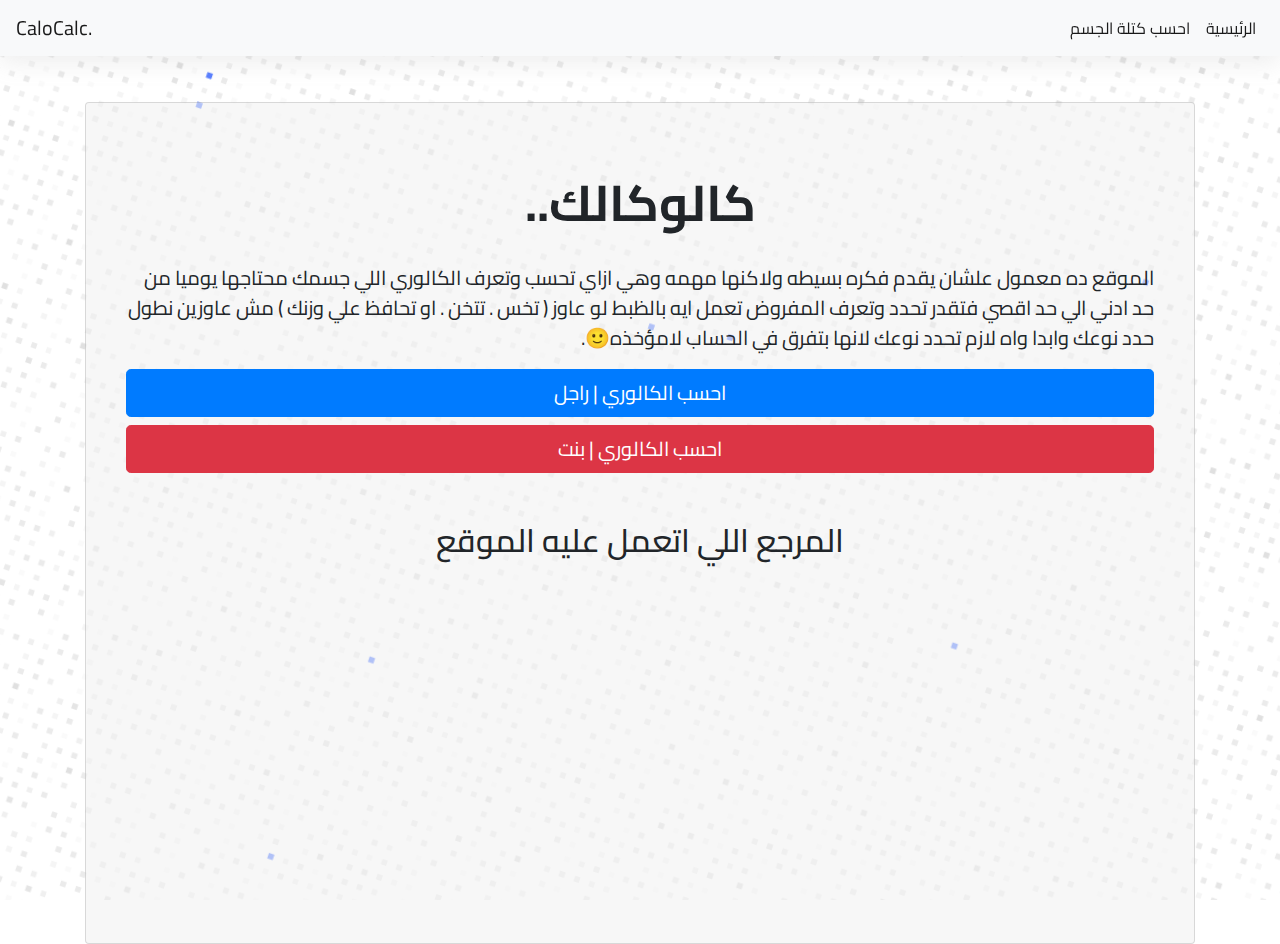
<file: index.html>
<!DOCTYPE html>
<html lang="en">
<head>
    <meta charset="UTF-8">
    <meta name="viewport" content="width=device-width, initial-scale=1.0">
    <title>CaloCalc | حاسب الكالوريز</title>
    <link rel="shortcut icon" type="image/vnd.microsoft.icon" href="favicon.ico" />
    <link rel="stylesheet" href="css/bootstrap.min.css">
    <link rel="stylesheet" href="css/all.min.css">
    <link rel="stylesheet" href="css/style.css">
</head>
<body>
    <!-- navbar section  -->
    <nav class="navbar navbar-expand-lg navbar-light bg-light fixed-top">
        <a class="navbar-brand" href="#">CaloCalc.</a>
        <button class="navbar-toggler" type="button" data-toggle="collapse" data-target="#navbarSupportedContent" aria-controls="navbarSupportedContent" aria-expanded="false" aria-label="Toggle navigation">
            <span class="navbar-toggler-icon"></span>
        </button>
        
        <div class="collapse navbar-collapse" id="navbarSupportedContent">
            <ul class="navbar-nav ml-auto">
            <li class="nav-item active">
                <a class="nav-link" href="kotla.html">احسب كتلة الجسم </a>
            </li>
            <li class="nav-item active">
                <a class="nav-link" href="index.html">الرئيسية <span class="sr-only">(current)</span></a>
            </li>
            </ul>
        </div>
    </nav>
    <!-- end navbar section  -->
    <!-- main site section  -->
    <div class="main">
        <br><br><br>
        <div class="container">
            <div class="card">
                <div class="card-body">
                    <div class="row">
                        <div class="talk col-md">
                            <h1>كالوكالك..</h1>
                            <p >الموقع ده معمول علشان يقدم فكره بسيطه ولاكنها مهمه وهي ازاي تحسب وتعرف الكالوري اللي جسمك محتاجها يوميا من حد ادني الي حد اقصي فتقدر تحدد وتعرف المفروض تعمل ايه بالظبط لو عاوز ( تخس . تتخن . او تحافظ علي وزنك ) مش عاوزين نطول حدد نوعك وابدا واه لازم تحدد نوعك لانها بتفرق في الحساب لامؤخذه🙂.</p>
                            <a href="man.html" class="btn btn-lg btn-primary btn-block">احسب الكالوري | راجل</a>
                            <a href="women.html" class="btn btn-lg btn-danger btn-block">احسب الكالوري | بنت</a>
                            <br><br>
                            <h2>المرجع اللي اتعمل عليه الموقع</h2>
                            <div class="col-md-12">
                                <iframe width="100%" height="300" src="https://www.youtube.com/embed/W1rFJjyCoxQ" frameborder="0" allow="accelerometer; autoplay; clipboard-write; encrypted-media; gyroscope; picture-in-picture" allowfullscreen></iframe>
                            </div>
                        </div>
                    </div>
                </div>
            </div>
        </div>
    </div>
    <!-- end main site section  -->
    <script src="js/jquery.js"></script>
    <script src="js/all.min.js"></script>
    <script src="js/bootstrap.min.js"></script>
    <script src="https://cdn.jsdelivr.net/npm/popper.js@1.16.1/dist/umd/popper.min.js" integrity="sha384-9/reFTGAW83EW2RDu2S0VKaIzap3H66lZH81PoYlFhbGU+6BZp6G7niu735Sk7lN" crossorigin="anonymous"></script>
    <script src="js/main.js"></script>
</body>
</html>
</file>
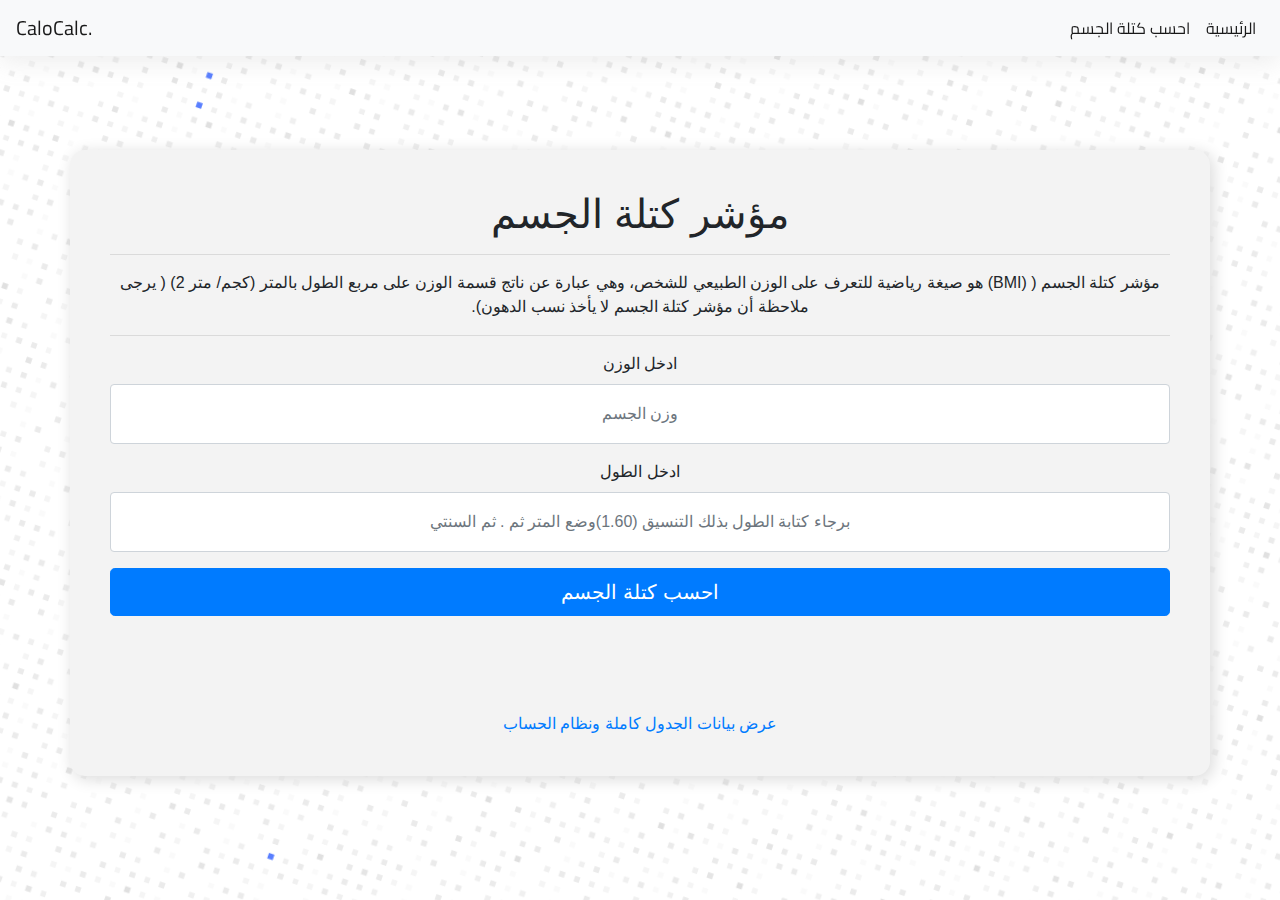
<file: kotla.html>
<!DOCTYPE html>
<html lang="en">
<head>
    <meta charset="UTF-8">
    <meta name="viewport" content="width=device-width, initial-scale=1.0">
    <title>CaloCalc | حاسب الكالوريز</title>
    <link rel="shortcut icon" type="image/vnd.microsoft.icon" href="favicon.ico" />
    <link rel="stylesheet" href="css/bootstrap.min.css">
    <link rel="stylesheet" href="css/all.min.css">
    <link rel="stylesheet" href="css/style.css">
</head>
<body>
    <!-- navbar section  -->
    <nav class="navbar navbar-expand-lg navbar-light bg-light fixed-top">
        <a class="navbar-brand" href="#">CaloCalc.</a>
        <button class="navbar-toggler" type="button" data-toggle="collapse" data-target="#navbarSupportedContent" aria-controls="navbarSupportedContent" aria-expanded="false" aria-label="Toggle navigation">
            <span class="navbar-toggler-icon"></span>
        </button>
        <div class="collapse navbar-collapse" id="navbarSupportedContent">
            <ul class="navbar-nav ml-auto">
            <li class="nav-item active">
                <a class="nav-link" href="kotla.html">احسب كتلة الجسم </a>
            </li>
            <li class="nav-item active">
                <a class="nav-link" href="index.html">الرئيسية <span class="sr-only">(current)</span></a>
            </li>
            </ul>
        </div>
    </nav>
    <!-- end navbar section  -->
    <!-- main site section  -->
    <div class="all container">
        <div class="row">
            <div class="col-md">
                <h1>مؤشر كتلة الجسم</h1>
                <hr>
                <p>مؤشر كتلة الجسم ( (BMI) هو صيغة رياضية للتعرف على الوزن الطبيعي للشخص، وهي عبارة عن ناتج قسمة الوزن على مربع الطول بالمتر (كجم/ متر 2) ( يرجى ملاحظة أن مؤشر كتلة الجسم لا يأخذ نسب الدهون).</p>
                <hr>
                <form>
                    <div class="form-group">
                        <label for="exampleInputEmail1">ادخل الوزن</label>
                        <input type="text" class="form-control" id="wzn" autocomplete="off" aria-describedby="emailHelp" placeholder="وزن الجسم">
                    </div>
                    <div class="form-group">
                        <label for="exampleInputEmail1">ادخل الطول</label>
                        <input type="text" class="form-control" id="twl" autocomplete="off" aria-describedby="emailHelp" placeholder="برجاء كتابة الطول بذلك التنسيق (1.60)وضع المتر ثم . ثم السنتي">
                    </div>
                    <button type="button" onclick="kotla()" class="btn btn-block btn-lg btn-primary">احسب كتلة الجسم</button>
                </form>
                <br><br>
                <span id="sp1"></span>
                <br>
                <span id="rule"></span>
                <br>
                <a href="https://i.imgur.com/aHPQmeJ.jpg" target="_blanck">عرض بيانات الجدول كاملة ونظام الحساب</a>
            </div>
        </div>
    </div>


    <script src="js/jquery.js"></script>
    <script src="js/all.min.js"></script>
    <script src="js/bootstrap.min.js"></script>
    <script src="https://cdn.jsdelivr.net/npm/popper.js@1.16.1/dist/umd/popper.min.js" integrity="sha384-9/reFTGAW83EW2RDu2S0VKaIzap3H66lZH81PoYlFhbGU+6BZp6G7niu735Sk7lN" crossorigin="anonymous"></script>
    <script src="js/main.js"></script>
</body>
</html>
</file>
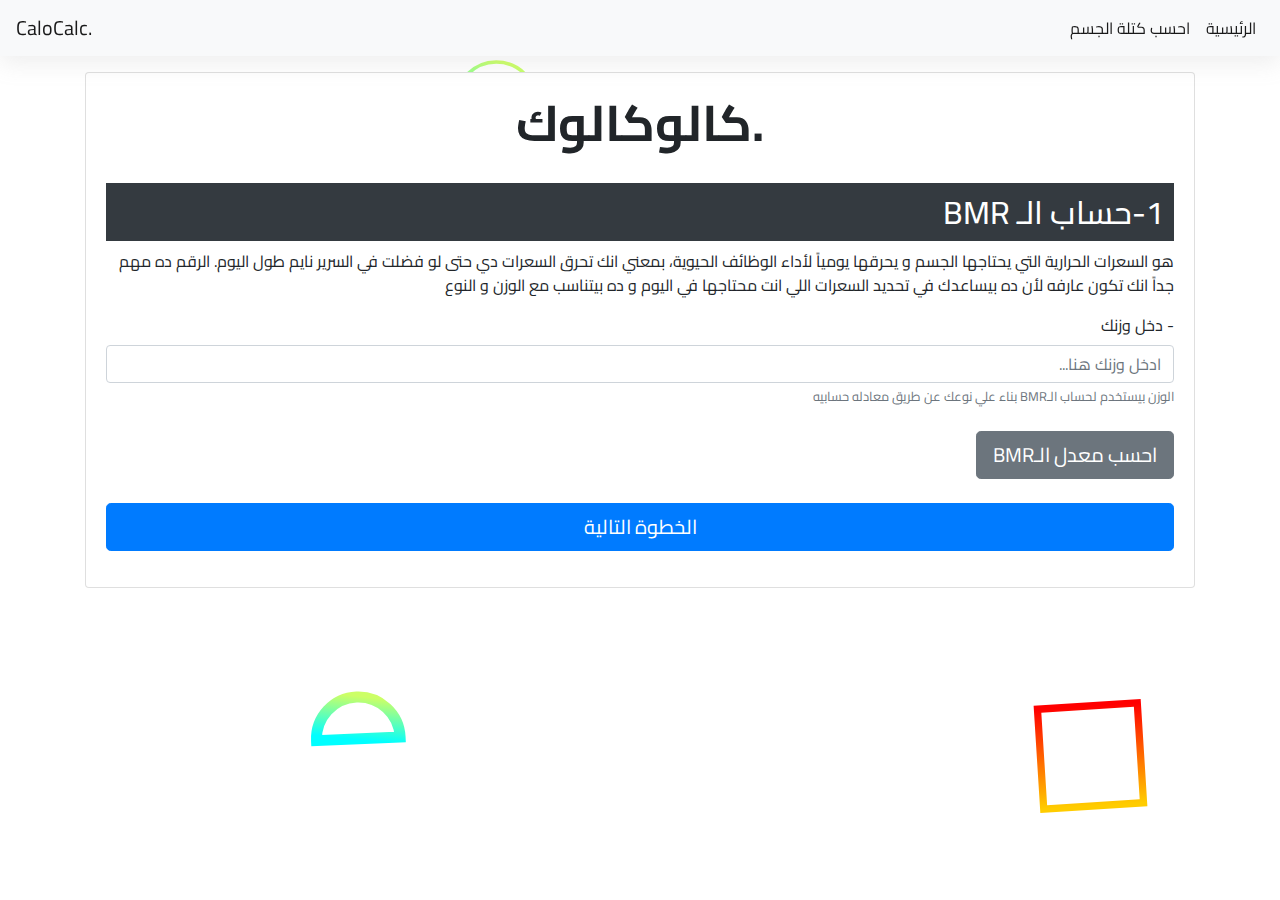
<file: man.html>
<!DOCTYPE html>
<html lang="en">
<head>
    <meta charset="UTF-8">
    <meta name="viewport" content="width=device-width, initial-scale=1.0">
    <title>CaloCalc | حاسب الكالوريز</title>
    <link rel="shortcut icon" type="image/vnd.microsoft.icon" href="favicon.ico" />
    <link rel="stylesheet" href="css/bootstrap.min.css">
    <link rel="stylesheet" href="css/all.min.css">
    <link rel="stylesheet" href="css/main.css">
</head>
<body>
    <!-- navbar section  -->
    <nav class="navbar navbar-expand-lg navbar-light bg-light fixed-top">
        <a class="navbar-brand" href="#">CaloCalc.</a>
        <button class="navbar-toggler" type="button" data-toggle="collapse" data-target="#navbarSupportedContent" aria-controls="navbarSupportedContent" aria-expanded="false" aria-label="Toggle navigation">
            <span class="navbar-toggler-icon"></span>
        </button>
        
        <div class="collapse navbar-collapse" id="navbarSupportedContent">
            <ul class="navbar-nav ml-auto">
            <li class="nav-item active">
                <a class="nav-link" href="kotla.html">احسب كتلة الجسم </a>
            </li>
            <li class="nav-item active">
                <a class="nav-link" href="index.html">الرئيسية <span class="sr-only">(current)</span></a>
            </li>
            </ul>
        </div>
    </nav>
    <!-- end navbar section  -->
    <!-- main site section  -->
    <div class="main">
        <br><br><br>
        <div class="container">
            <div class="stp1 card">
                <div class="card-body">
                    <h1>.كالوكالوك</h1>                    
                    <div class="stp1">
                        <h2>1-حساب الـ BMR</h2>
                        <p>هو السعرات الحرارية التي يحتاجها الجسم و يحرقها يومياً لأداء الوظائف الحيوية، بمعني انك تحرق السعرات دي حتى لو فضلت في السرير نايم طول اليوم. الرقم ده مهم جداً انك تكون عارفه لأن ده بيساعدك في تحديد السعرات اللي انت محتاجها في اليوم و ده بيتناسب مع الوزن و النوع</p>
                        <div class="form-group">
                            <label>- دخل وزنك </label>
                            <input type="number" name="bmr" class="form-control" id="inp" placeholder="ادخل وزنك هنا...">
                            <small id="emailHelp" class="form-text text-muted">الوزن بيستخدم لحساب الـBMR بناء علي نوعك عن طريق معادله حسابيه</small>
                            <br><button onclick="calc();" class="cl1 btn btn-lg btn-secondary">احسب معدل الـBMR</button>
                            <div id="show1" class="show1"></div><br><br>
                            <button class="nx1 btn btn-block btn-lg btn-primary">الخطوة التالية</button>
                        </div>
                    </div>
                </div>
            </div>
            <br>
            <div class="stp2 card">
                <div class="card-body">
                    <div class="">
                        <h2>2- حدد معدل نشاطك اليومي</h2>
                        <p> حساب السعرات الحراريه اليوميه يأخذ بعين الاعتبار مستوى نشاطك اليومي، استعن بالجدول بالاسفل لتحديده:</p>
                        <table class="table table-bordered table-hover">
                        <thead class="thead-dark">
                            <tr>
                            <th scope="col">مستوي النشاط</th>
                            <th scope="col">التعريف</th>
                            </tr>
                        </thead>
                        <tbody>
                            <tr>
                            <td>نشاط قليل</td>
                            <td>نمط حياة غير نشيط، فقط الروتين اليومي (كاستخدام الكومبيوتر، الجلوس لفترات طويلة، استخدام المواصلات ووسائل الراحة باستمرار)</td>
                            </tr>
                            <tr>
                            <td>نشاط اعتيادي</td>
                            <td>نشاط بسيط مثل الذهاب الي الجامعه او العمل مشيا علي الاقدام</td>
                            </tr>
                            <tr>
                            <td>نشاط عالي</td>
                            <td>نشاط عالي مثل المشي يوميا لمدة ساعة او ركوب دراجه</td>
                            </tr>
                            <tr>
                                <td>نشاط عالي جدا</td>
                                <td>مستوى تنافسي من النشاط البدني للرياضيين، أعلى من فئة النشاط العالي كالذهاب الي الجيم 5 مرات في الاسبوع</td>
                            </tr>
                        </tbody>
                        </table>
                        <div class="form-group">
                            <label for="exampleInputEmail1">- اختر معدل نشاطك</label>
                            <select onchange="myFunction()" class="chose form-control" id="mySelect">
                                <option value="0">اختر نوع نشاطك اليومي  </option>
                                <option value="1">نشاط قليل </option>
                                <option value="2">نشاط اعتيادي</option>
                                <option value="3">نشاط عالي</option>
                                <option value="4">نشاط عالي جدا</option>
                            </select>
                        </div>
                        <div class="row">
                            <div id="show2" class="show2"></div>
                        </div><br><br>
                        <button class="nx2 btn btn-block btn-lg btn-primary">الخطوة الآخيرة - معدل الكالوري</button>
                    </div>
                </div>
            </div>
            <br>
            <div class="stp3 card">
                <div class="card-body">
                    <div class="">
                        <h2>3-سعراتك اليوميه </h2>
                        <p>قد تختلف مستويات النشاط البدني من شخص الى آخر وكذلك من وقت الى آخر. لذا, يمكنك اعتبار نتيجة مستوى سعراتك الحرارية هذه, كنقطة انطلاقة او بداية, التي يمكن ان تغيرها الى الاعلى أو الى الأسفل عند تغيير مستوى نشاطك البدني.</p>
                        <div class="row">
                            <div class="col-md">
                                <div class="card final">
                                    <img src="img/min.jpg" class="card-img-top" alt="img">
                                    <div class="card-body">
                                        <h5 class="card-title">الحد الادني للكالوري في اليوم هو</h5>
                                        <h3 id="tx1"></h3>
                                        <p class="card-text">الرقم اللي فوق بيمثل الحد الادني للكالوري الخاص بيك في اليوم. فلو كلت وجبات بقيمة كالوري اقل منه هتخس في الوزن</p>
                                        <a href="#" class="btn btn-primary">ظبط وجباتك من هنا</a>
                                    </div>
                                </div>
                            </div>
                            <div class="col-md">
                                <div class="card final">
                                    <img src="img/max.jpg" class="card-img-top" alt="img">
                                    <div class="card-body">
                                        <h5 class="card-title">الحد الأقصي للكالوري في اليوم هو</h5>
                                        <h3 id="tx2"></h3>
                                        <p class="card-text">الرقم اللي فوق بيمثل الحد الأقصي للكالوري الخاص بيك في اليوم. فلو كلت وجبات بقيمة كالوري اكثر منه هتزيد في الوزن</p>
                                        <a href="#" class="btn btn-primary">ظبط وجباتك من هنا</a>
                                    </div>
                                </div>
                            </div>
                        </div>
                    </div>
                </div>
            </div>
        </div>
    </div>
    <!-- end main site section  -->
    <script src="js/jquery.js"></script>
    <script src="js/all.min.js"></script>
    <script src="js/bootstrap.min.js"></script>
    <script src="https://cdn.jsdelivr.net/npm/popper.js@1.16.1/dist/umd/popper.min.js" integrity="sha384-9/reFTGAW83EW2RDu2S0VKaIzap3H66lZH81PoYlFhbGU+6BZp6G7niu735Sk7lN" crossorigin="anonymous"></script>
    <script src="js/main.js"></script>
</body>
</html>
</file>
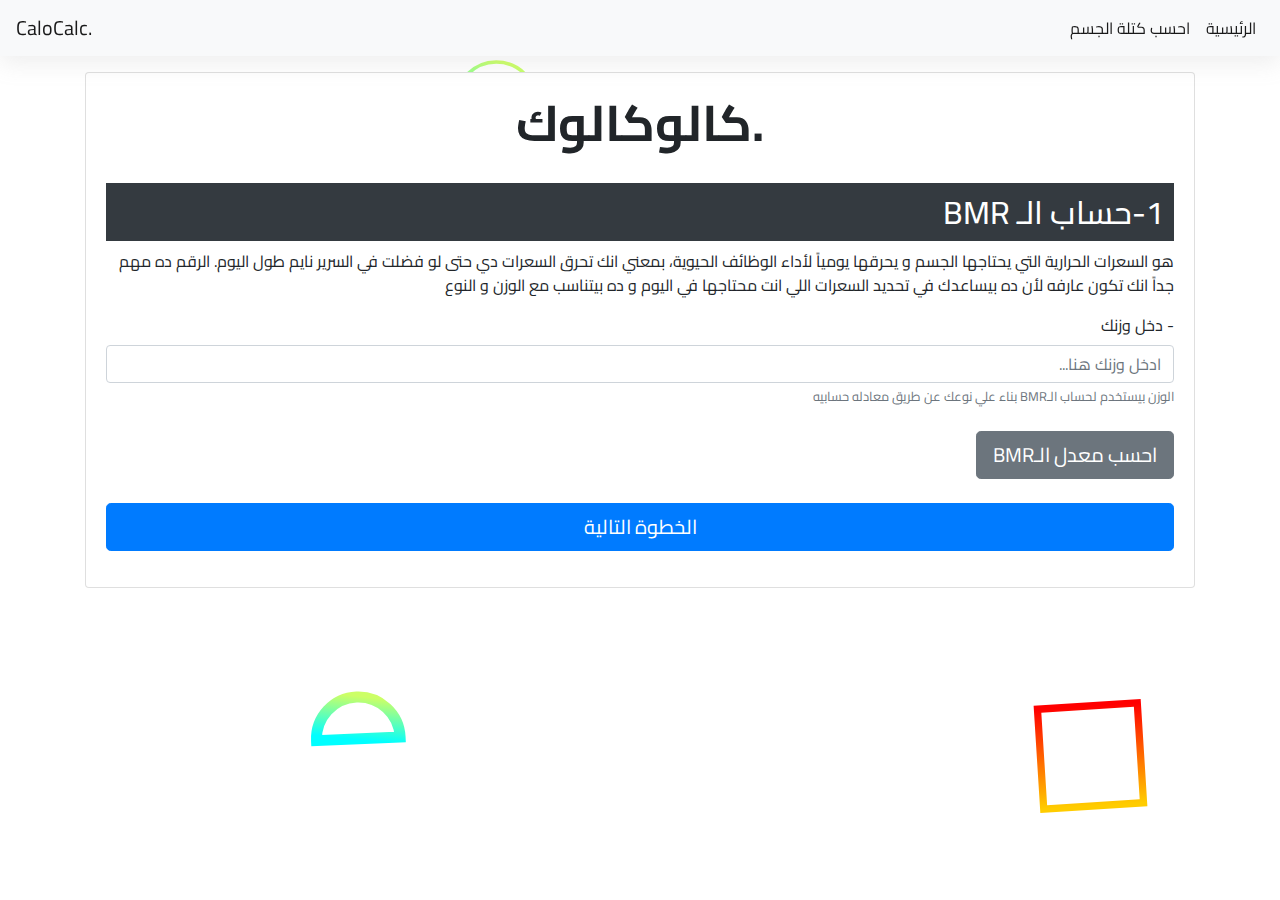
<file: women.html>
<!DOCTYPE html>
<html lang="en">
<head>
    <meta charset="UTF-8">
    <meta name="viewport" content="width=device-width, initial-scale=1.0">
    <title>CaloCalc | حاسب الكالوريز</title>
    <link rel="shortcut icon" type="image/vnd.microsoft.icon" href="favicon.ico" />
    <link rel="stylesheet" href="css/bootstrap.min.css">
    <link rel="stylesheet" href="css/all.min.css">
    <link rel="stylesheet" href="css/main.css">
</head>
<body>
    <!-- navbar section  -->
    <nav class="navbar navbar-expand-lg navbar-light bg-light fixed-top">
        <a class="navbar-brand" href="#">CaloCalc.</a>
        <button class="navbar-toggler" type="button" data-toggle="collapse" data-target="#navbarSupportedContent" aria-controls="navbarSupportedContent" aria-expanded="false" aria-label="Toggle navigation">
            <span class="navbar-toggler-icon"></span>
        </button>
        
        <div class="collapse navbar-collapse" id="navbarSupportedContent">
            <ul class="navbar-nav ml-auto">
            <li class="nav-item active">
                <a class="nav-link" href="kotla.html">احسب كتلة الجسم </a>
            </li>
            <li class="nav-item active">
                <a class="nav-link" href="index.html">الرئيسية <span class="sr-only">(current)</span></a>
            </li>
            </ul>
        </div>
    </nav>
    <!-- end navbar section  -->
    <!-- main site section  -->
    <div class="main">
        <br><br><br>
        <div class="container">
            <div class="stp1 card">
                <div class="card-body">
                    <h1>.كالوكالوك</h1>                    
                    <div class="stp1">
                        <h2>1-حساب الـ BMR</h2>
                        <p>هو السعرات الحرارية التي يحتاجها الجسم و يحرقها يومياً لأداء الوظائف الحيوية، بمعني انك تحرق السعرات دي حتى لو فضلت في السرير نايم طول اليوم. الرقم ده مهم جداً انك تكون عارفه لأن ده بيساعدك في تحديد السعرات اللي انت محتاجها في اليوم و ده بيتناسب مع الوزن و النوع</p>
                        <div class="form-group">
                            <label>- دخل وزنك </label>
                            <input type="number" name="bmr" class="form-control" id="inp" placeholder="ادخل وزنك هنا...">
                            <small id="emailHelp" class="form-text text-muted">الوزن بيستخدم لحساب الـBMR بناء علي نوعك عن طريق معادله حسابيه</small>
                            <br><button onclick="calc();" class="cl1 btn btn-lg btn-secondary">احسب معدل الـBMR</button>
                            <div id="show1" class="show1"></div><br><br>
                            <button class="nx1 btn btn-block btn-lg btn-primary">الخطوة التالية</button>
                        </div>
                    </div>
                </div>
            </div>
            <br>
            <div class="stp2 card">
                <div class="card-body">
                    <div class="">
                        <h2>2- حدد معدل نشاطك اليومي</h2>
                        <p> حساب السعرات الحراريه اليوميه يأخذ بعين الاعتبار مستوى نشاطك اليومي، استعن بالجدول بالاسفل لتحديده:</p>
                        <table class="table table-bordered table-hover">
                        <thead class="thead-dark">
                            <tr>
                            <th scope="col">مستوي النشاط</th>
                            <th scope="col">التعريف</th>
                            </tr>
                        </thead>
                        <tbody>
                            <tr>
                            <td>نشاط قليل</td>
                            <td>نمط حياة غير نشيط، فقط الروتين اليومي (كاستخدام الكومبيوتر، الجلوس لفترات طويلة، استخدام المواصلات ووسائل الراحة باستمرار)</td>
                            </tr>
                            <tr>
                            <td>نشاط اعتيادي</td>
                            <td>نشاط بسيط مثل الذهاب الي الجامعه او العمل مشيا علي الاقدام</td>
                            </tr>
                            <tr>
                            <td>نشاط عالي</td>
                            <td>نشاط عالي مثل المشي يوميا لمدة ساعة او ركوب دراجه</td>
                            </tr>
                            <tr>
                                <td>نشاط عالي جدا</td>
                                <td>مستوى تنافسي من النشاط البدني للرياضيين، أعلى من فئة النشاط العالي كالذهاب الي الجيم 5 مرات في الاسبوع</td>
                            </tr>
                        </tbody>
                        </table>
                        <div class="form-group">
                            <label for="exampleInputEmail1">- اختر معدل نشاطك</label>
                            <select onchange="myFunction()" class="chose form-control" id="mySelect">
                                <option value="0">اختر نوع نشاطك اليومي  </option>
                                <option value="1">نشاط قليل </option>
                                <option value="2">نشاط اعتيادي</option>
                                <option value="3">نشاط عالي</option>
                                <option value="4">نشاط عالي جدا</option>
                            </select>
                        </div>
                        <div class="row">
                            <div id="show2" class="show2"></div>
                        </div><br><br>
                        <button class="nx2 btn btn-block btn-lg btn-primary">الخطوة الآخيرة - معدل الكالوري</button>
                    </div>
                </div>
            </div>
            <br>
            <div class="stp3 card">
                <div class="card-body">
                    <div class="">
                        <h2>3-سعراتك اليوميه </h2>
                        <p>قد تختلف مستويات النشاط البدني من شخص الى آخر وكذلك من وقت الى آخر. لذا, يمكنك اعتبار نتيجة مستوى سعراتك الحرارية هذه, كنقطة انطلاقة او بداية, التي يمكن ان تغيرها الى الاعلى أو الى الأسفل عند تغيير مستوى نشاطك البدني.</p>
                        <div class="row">
                            <div class="col-md">
                                <div class="card final">
                                    <img src="img/min.jpg" class="card-img-top" alt="img">
                                    <div class="card-body">
                                        <h5 class="card-title">الحد الادني للكالوري في اليوم هو</h5>
                                        <h3 id="tx1"></h3>
                                        <p class="card-text">الرقم اللي فوق بيمثل الحد الادني للكالوري الخاص بيك في اليوم. فلو كلت وجبات بقيمة كالوري اقل منه هتخس في الوزن</p>
                                        <a href="#" class="btn btn-primary">ظبط وجباتك من هنا</a>
                                    </div>
                                </div>
                            </div>
                            <div class="col-md">
                                <div class="card final">
                                    <img src="img/max.jpg" class="card-img-top" alt="img">
                                    <div class="card-body">
                                        <h5 class="card-title">الحد الأقصي للكالوري في اليوم هو</h5>
                                        <h3 id="tx2"></h3>
                                        <p class="card-text">الرقم اللي فوق بيمثل الحد الأقصي للكالوري الخاص بيك في اليوم. فلو كلت وجبات بقيمة كالوري اكثر منه هتزيد في الوزن</p>
                                        <a href="#" class="btn btn-primary">ظبط وجباتك من هنا</a>
                                    </div>
                                </div>
                            </div>
                        </div>
                    </div>
                </div>
            </div>
        </div>
    </div>
    <!-- end main site section  -->
    <script src="js/jquery.js"></script>
    <script src="js/all.min.js"></script>
    <script src="js/bootstrap.min.js"></script>
    <script src="https://cdn.jsdelivr.net/npm/popper.js@1.16.1/dist/umd/popper.min.js" integrity="sha384-9/reFTGAW83EW2RDu2S0VKaIzap3H66lZH81PoYlFhbGU+6BZp6G7niu735Sk7lN" crossorigin="anonymous"></script>
    <script src="js/main2.js"></script>
</body>
</html>
</file>
<file: css/style.css>
@import url('https://fonts.googleapis.com/css2?family=Cairo:wght@400;700&display=swap');

* {
    margin: 0px;
    padding: 0px;
}
body {
    font-family: 'Cairo', sans-serif;
    background-color: #ffffff;
    background-image: url("data:image/svg+xml,%3Csvg xmlns='http://www.w3.org/2000/svg' viewBox='0 0 2000 1500'%3E%3Cdefs%3E%3Crect stroke='%23ffffff' stroke-width='0.63' width='1' height='1' id='s'/%3E%3Cpattern id='a' width='3' height='3' patternUnits='userSpaceOnUse' patternTransform='rotate(109 1000 750) scale(24.4) translate(-959.02 -719.26)'%3E%3Cuse fill='%23fafafa' href='%23s' y='2'/%3E%3Cuse fill='%23fafafa' href='%23s' x='1' y='2'/%3E%3Cuse fill='%23f5f5f5' href='%23s' x='2' y='2'/%3E%3Cuse fill='%23f5f5f5' href='%23s'/%3E%3Cuse fill='%23f0f0f0' href='%23s' x='2'/%3E%3Cuse fill='%23f0f0f0' href='%23s' x='1' y='1'/%3E%3C/pattern%3E%3Cpattern id='b' width='7' height='11' patternUnits='userSpaceOnUse' patternTransform='rotate(109 1000 750) scale(24.4) translate(-959.02 -719.26)'%3E%3Cg fill='%23ebebeb'%3E%3Cuse href='%23s'/%3E%3Cuse href='%23s' y='5' /%3E%3Cuse href='%23s' x='1' y='10'/%3E%3Cuse href='%23s' x='2' y='1'/%3E%3Cuse href='%23s' x='2' y='4'/%3E%3Cuse href='%23s' x='3' y='8'/%3E%3Cuse href='%23s' x='4' y='3'/%3E%3Cuse href='%23s' x='4' y='7'/%3E%3Cuse href='%23s' x='5' y='2'/%3E%3Cuse href='%23s' x='5' y='6'/%3E%3Cuse href='%23s' x='6' y='9'/%3E%3C/g%3E%3C/pattern%3E%3Cpattern id='h' width='5' height='13' patternUnits='userSpaceOnUse' patternTransform='rotate(109 1000 750) scale(24.4) translate(-959.02 -719.26)'%3E%3Cg fill='%23ebebeb'%3E%3Cuse href='%23s' y='5'/%3E%3Cuse href='%23s' y='8'/%3E%3Cuse href='%23s' x='1' y='1'/%3E%3Cuse href='%23s' x='1' y='9'/%3E%3Cuse href='%23s' x='1' y='12'/%3E%3Cuse href='%23s' x='2'/%3E%3Cuse href='%23s' x='2' y='4'/%3E%3Cuse href='%23s' x='3' y='2'/%3E%3Cuse href='%23s' x='3' y='6'/%3E%3Cuse href='%23s' x='3' y='11'/%3E%3Cuse href='%23s' x='4' y='3'/%3E%3Cuse href='%23s' x='4' y='7'/%3E%3Cuse href='%23s' x='4' y='10'/%3E%3C/g%3E%3C/pattern%3E%3Cpattern id='c' width='17' height='13' patternUnits='userSpaceOnUse' patternTransform='rotate(109 1000 750) scale(24.4) translate(-959.02 -719.26)'%3E%3Cg fill='%23e5e5e5'%3E%3Cuse href='%23s' y='11'/%3E%3Cuse href='%23s' x='2' y='9'/%3E%3Cuse href='%23s' x='5' y='12'/%3E%3Cuse href='%23s' x='9' y='4'/%3E%3Cuse href='%23s' x='12' y='1'/%3E%3Cuse href='%23s' x='16' y='6'/%3E%3C/g%3E%3C/pattern%3E%3Cpattern id='d' width='19' height='17' patternUnits='userSpaceOnUse' patternTransform='rotate(109 1000 750) scale(24.4) translate(-959.02 -719.26)'%3E%3Cg fill='%23ffffff'%3E%3Cuse href='%23s' y='9'/%3E%3Cuse href='%23s' x='16' y='5'/%3E%3Cuse href='%23s' x='14' y='2'/%3E%3Cuse href='%23s' x='11' y='11'/%3E%3Cuse href='%23s' x='6' y='14'/%3E%3C/g%3E%3Cg fill='%23e0e0e0'%3E%3Cuse href='%23s' x='3' y='13'/%3E%3Cuse href='%23s' x='9' y='7'/%3E%3Cuse href='%23s' x='13' y='10'/%3E%3Cuse href='%23s' x='15' y='4'/%3E%3Cuse href='%23s' x='18' y='1'/%3E%3C/g%3E%3C/pattern%3E%3Cpattern id='e' width='47' height='53' patternUnits='userSpaceOnUse' patternTransform='rotate(109 1000 750) scale(24.4) translate(-959.02 -719.26)'%3E%3Cg fill='%23597fff'%3E%3Cuse href='%23s' x='2' y='5'/%3E%3Cuse href='%23s' x='16' y='38'/%3E%3Cuse href='%23s' x='46' y='42'/%3E%3Cuse href='%23s' x='29' y='20'/%3E%3C/g%3E%3C/pattern%3E%3Cpattern id='f' width='59' height='71' patternUnits='userSpaceOnUse' patternTransform='rotate(109 1000 750) scale(24.4) translate(-959.02 -719.26)'%3E%3Cg fill='%23597fff'%3E%3Cuse href='%23s' x='33' y='13'/%3E%3Cuse href='%23s' x='27' y='54'/%3E%3Cuse href='%23s' x='55' y='55'/%3E%3C/g%3E%3C/pattern%3E%3Cpattern id='g' width='139' height='97' patternUnits='userSpaceOnUse' patternTransform='rotate(109 1000 750) scale(24.4) translate(-959.02 -719.26)'%3E%3Cg fill='%23597fff'%3E%3Cuse href='%23s' x='11' y='8'/%3E%3Cuse href='%23s' x='51' y='13'/%3E%3Cuse href='%23s' x='17' y='73'/%3E%3Cuse href='%23s' x='99' y='57'/%3E%3C/g%3E%3C/pattern%3E%3C/defs%3E%3Crect fill='url(%23a)' width='100%25' height='100%25'/%3E%3Crect fill='url(%23b)' width='100%25' height='100%25'/%3E%3Crect fill='url(%23h)' width='100%25' height='100%25'/%3E%3Crect fill='url(%23c)' width='100%25' height='100%25'/%3E%3Crect fill='url(%23d)' width='100%25' height='100%25'/%3E%3Crect fill='url(%23e)' width='100%25' height='100%25'/%3E%3Crect fill='url(%23f)' width='100%25' height='100%25'/%3E%3Crect fill='url(%23g)' width='100%25' height='100%25'/%3E%3C/svg%3E");
    background-attachment: fixed;
    background-size: cover;
}
.navbar {
    box-shadow: 0px 7px 23px 0px rgba(156, 156, 156, 0.171);
}
.main {
    height: 100vh;
    background-color: #ffffff;
    background-image: url("data:image/svg+xml,%3Csvg xmlns='http://www.w3.org/2000/svg' viewBox='0 0 2000 1500'%3E%3Cdefs%3E%3Crect stroke='%23ffffff' stroke-width='0.63' width='1' height='1' id='s'/%3E%3Cpattern id='a' width='3' height='3' patternUnits='userSpaceOnUse' patternTransform='rotate(109 1000 750) scale(24.4) translate(-959.02 -719.26)'%3E%3Cuse fill='%23fafafa' href='%23s' y='2'/%3E%3Cuse fill='%23fafafa' href='%23s' x='1' y='2'/%3E%3Cuse fill='%23f5f5f5' href='%23s' x='2' y='2'/%3E%3Cuse fill='%23f5f5f5' href='%23s'/%3E%3Cuse fill='%23f0f0f0' href='%23s' x='2'/%3E%3Cuse fill='%23f0f0f0' href='%23s' x='1' y='1'/%3E%3C/pattern%3E%3Cpattern id='b' width='7' height='11' patternUnits='userSpaceOnUse' patternTransform='rotate(109 1000 750) scale(24.4) translate(-959.02 -719.26)'%3E%3Cg fill='%23ebebeb'%3E%3Cuse href='%23s'/%3E%3Cuse href='%23s' y='5' /%3E%3Cuse href='%23s' x='1' y='10'/%3E%3Cuse href='%23s' x='2' y='1'/%3E%3Cuse href='%23s' x='2' y='4'/%3E%3Cuse href='%23s' x='3' y='8'/%3E%3Cuse href='%23s' x='4' y='3'/%3E%3Cuse href='%23s' x='4' y='7'/%3E%3Cuse href='%23s' x='5' y='2'/%3E%3Cuse href='%23s' x='5' y='6'/%3E%3Cuse href='%23s' x='6' y='9'/%3E%3C/g%3E%3C/pattern%3E%3Cpattern id='h' width='5' height='13' patternUnits='userSpaceOnUse' patternTransform='rotate(109 1000 750) scale(24.4) translate(-959.02 -719.26)'%3E%3Cg fill='%23ebebeb'%3E%3Cuse href='%23s' y='5'/%3E%3Cuse href='%23s' y='8'/%3E%3Cuse href='%23s' x='1' y='1'/%3E%3Cuse href='%23s' x='1' y='9'/%3E%3Cuse href='%23s' x='1' y='12'/%3E%3Cuse href='%23s' x='2'/%3E%3Cuse href='%23s' x='2' y='4'/%3E%3Cuse href='%23s' x='3' y='2'/%3E%3Cuse href='%23s' x='3' y='6'/%3E%3Cuse href='%23s' x='3' y='11'/%3E%3Cuse href='%23s' x='4' y='3'/%3E%3Cuse href='%23s' x='4' y='7'/%3E%3Cuse href='%23s' x='4' y='10'/%3E%3C/g%3E%3C/pattern%3E%3Cpattern id='c' width='17' height='13' patternUnits='userSpaceOnUse' patternTransform='rotate(109 1000 750) scale(24.4) translate(-959.02 -719.26)'%3E%3Cg fill='%23e5e5e5'%3E%3Cuse href='%23s' y='11'/%3E%3Cuse href='%23s' x='2' y='9'/%3E%3Cuse href='%23s' x='5' y='12'/%3E%3Cuse href='%23s' x='9' y='4'/%3E%3Cuse href='%23s' x='12' y='1'/%3E%3Cuse href='%23s' x='16' y='6'/%3E%3C/g%3E%3C/pattern%3E%3Cpattern id='d' width='19' height='17' patternUnits='userSpaceOnUse' patternTransform='rotate(109 1000 750) scale(24.4) translate(-959.02 -719.26)'%3E%3Cg fill='%23ffffff'%3E%3Cuse href='%23s' y='9'/%3E%3Cuse href='%23s' x='16' y='5'/%3E%3Cuse href='%23s' x='14' y='2'/%3E%3Cuse href='%23s' x='11' y='11'/%3E%3Cuse href='%23s' x='6' y='14'/%3E%3C/g%3E%3Cg fill='%23e0e0e0'%3E%3Cuse href='%23s' x='3' y='13'/%3E%3Cuse href='%23s' x='9' y='7'/%3E%3Cuse href='%23s' x='13' y='10'/%3E%3Cuse href='%23s' x='15' y='4'/%3E%3Cuse href='%23s' x='18' y='1'/%3E%3C/g%3E%3C/pattern%3E%3Cpattern id='e' width='47' height='53' patternUnits='userSpaceOnUse' patternTransform='rotate(109 1000 750) scale(24.4) translate(-959.02 -719.26)'%3E%3Cg fill='%23597fff'%3E%3Cuse href='%23s' x='2' y='5'/%3E%3Cuse href='%23s' x='16' y='38'/%3E%3Cuse href='%23s' x='46' y='42'/%3E%3Cuse href='%23s' x='29' y='20'/%3E%3C/g%3E%3C/pattern%3E%3Cpattern id='f' width='59' height='71' patternUnits='userSpaceOnUse' patternTransform='rotate(109 1000 750) scale(24.4) translate(-959.02 -719.26)'%3E%3Cg fill='%23597fff'%3E%3Cuse href='%23s' x='33' y='13'/%3E%3Cuse href='%23s' x='27' y='54'/%3E%3Cuse href='%23s' x='55' y='55'/%3E%3C/g%3E%3C/pattern%3E%3Cpattern id='g' width='139' height='97' patternUnits='userSpaceOnUse' patternTransform='rotate(109 1000 750) scale(24.4) translate(-959.02 -719.26)'%3E%3Cg fill='%23597fff'%3E%3Cuse href='%23s' x='11' y='8'/%3E%3Cuse href='%23s' x='51' y='13'/%3E%3Cuse href='%23s' x='17' y='73'/%3E%3Cuse href='%23s' x='99' y='57'/%3E%3C/g%3E%3C/pattern%3E%3C/defs%3E%3Crect fill='url(%23a)' width='100%25' height='100%25'/%3E%3Crect fill='url(%23b)' width='100%25' height='100%25'/%3E%3Crect fill='url(%23h)' width='100%25' height='100%25'/%3E%3Crect fill='url(%23c)' width='100%25' height='100%25'/%3E%3Crect fill='url(%23d)' width='100%25' height='100%25'/%3E%3Crect fill='url(%23e)' width='100%25' height='100%25'/%3E%3Crect fill='url(%23f)' width='100%25' height='100%25'/%3E%3Crect fill='url(%23g)' width='100%25' height='100%25'/%3E%3C/svg%3E");
    background-attachment: fixed;
    background-size: cover;
}
.card {
    margin-top: 30px;
    padding: 50px 20px;
    background-color: rgba(241, 241, 241, 0.575);
}
.main .talk {
    text-align: center;
    direction: rtl;
}
.main .talk h1 {
    font-size: 50px;
    margin: 0px 0 30px 0;
    font-weight: bold;
}
.main .talk p {
    font-size: 20px;
    text-align: right;
    justify-content: center;
}

.all {
    text-align: center;
    margin-top: 150px;
    font-family: 'Droid Arabic Kufi', Arial, Verdana, Helvetica,'Trebuchet MS';
    background-color: rgb(243, 243, 243);
    padding: 40px;
    border-radius: 15px;
    box-shadow: 3px 3px 15px 1px #ddd;
    direction: rtl;
}
.all .form-control {
    text-align: center;
    height: 60px;
}
</file>
<file: css/main.css>
@import url('https://fonts.googleapis.com/css2?family=Cairo:wght@400;700&display=swap');

* {
    margin: 0px;
    padding: 0px;
}
body {
    font-family: 'Cairo', sans-serif;
}
.navbar {
    box-shadow: 0px 7px 23px 0px rgba(156, 156, 156, 0.171);
}
.main {
    height: 100vh;
    background-color: #ffffff;
    background-image: url("data:image/svg+xml,%3Csvg xmlns='http://www.w3.org/2000/svg' viewBox='0 0 1600 900'%3E%3Cdefs%3E%3ClinearGradient id='a' x1='0' x2='0' y1='1' y2='0' gradientTransform='rotate(17,0.5,0.5)'%3E%3Cstop offset='0' stop-color='%230FF'/%3E%3Cstop offset='1' stop-color='%23CF6'/%3E%3C/linearGradient%3E%3ClinearGradient id='b' x1='0' x2='0' y1='0' y2='1'%3E%3Cstop offset='0' stop-color='%23F00'/%3E%3Cstop offset='1' stop-color='%23FC0'/%3E%3C/linearGradient%3E%3C/defs%3E%3Cg fill='%23FFF' fill-opacity='0' stroke-miterlimit='10'%3E%3Cg stroke='url(%23a)' stroke-width='10.889999999999999'%3E%3Cpath transform='translate(-0.7 -0.4) rotate(-0.4 1409 581) scale(0.997)' d='M1409 581 1450.35 511 1490 581z'/%3E%3Ccircle stroke-width='3.63' transform='translate(-2.5 1) rotate(-0.2 800 450)' cx='500' cy='100' r='40'/%3E%3Cpath transform='translate(-0.7 1.5) rotate(-2.5 401 736)' d='M400.86 735.5h-83.73c0-23.12 18.74-41.87 41.87-41.87S400.86 712.38 400.86 735.5z'/%3E%3C/g%3E%3Cg stroke='url(%23b)' stroke-width='3.3'%3E%3Cpath transform='translate(6 0.6) rotate(-0.15 150 345) scale(1.001)' d='M149.8 345.2 118.4 389.8 149.8 434.4 181.2 389.8z'/%3E%3Crect stroke-width='7.26' transform='translate(1.5 -3) rotate(-3.6 1089 759)' x='1039' y='709' width='100' height='100'/%3E%3Cpath transform='translate(-0.4 -0.4) rotate(-0.6 1400 132) scale(0.995)' d='M1426.8 132.4 1405.7 168.8 1363.7 168.8 1342.7 132.4 1363.7 96 1405.7 96z'/%3E%3C/g%3E%3C/g%3E%3C/svg%3E");
    background-attachment: fixed;
    background-size: cover;
    text-align: right;
    direction: rtl;
}
.main h1 {
    font-size: 50px;
    margin: 0px 0 30px 0;
    text-align: center;
    font-weight: bold;
}
.main h2 {
    background-color: #343A40;
    padding: 10px;
    color: #ffffff;
}
.show1,.show2, .show3 {
    display: none;
    margin-top: 20px;
}
.stp2, .stp3 {
    display: none;
}
.stp2 select {
    height: 45px;
}
.final {
    text-align: center;
}

#tx1 {
    background-color: rgb(43, 197, 51);
    color: #fff;
}

#tx2 {
    background-color: rgb(216, 74, 93);
    color: #ffffff;
}
</file>
